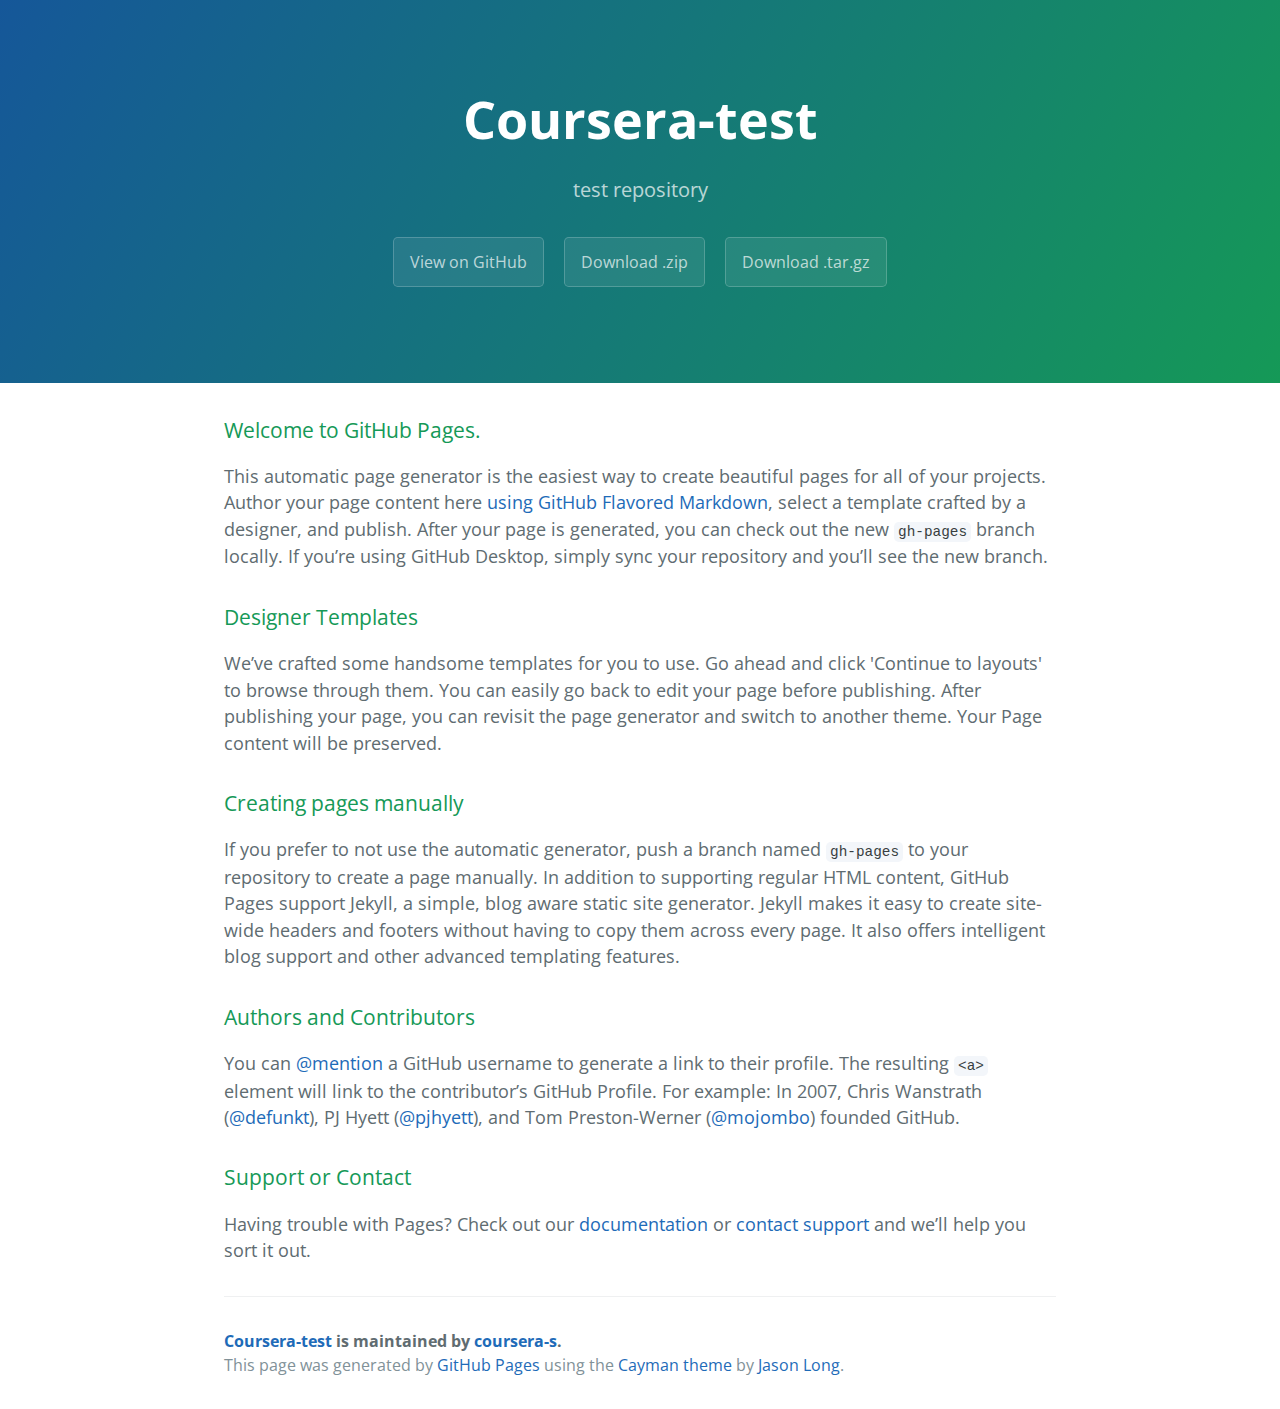
<file: index.html>
<!DOCTYPE html>
<html lang="en-us">
  <head>
    <meta charset="UTF-8">
    <title>Coursera-test by coursera-s</title>
    <meta name="viewport" content="width=device-width, initial-scale=1">
    <link rel="stylesheet" type="text/css" href="stylesheets/normalize.css" media="screen">
    <link href='https://fonts.googleapis.com/css?family=Open+Sans:400,700' rel='stylesheet' type='text/css'>
    <link rel="stylesheet" type="text/css" href="stylesheets/stylesheet.css" media="screen">
    <link rel="stylesheet" type="text/css" href="stylesheets/github-light.css" media="screen">
  </head>
  <body>
    <section class="page-header">
      <h1 class="project-name">Coursera-test</h1>
      <h2 class="project-tagline">test repository</h2>
      <a href="https://github.com/coursera-s/coursera-test" class="btn">View on GitHub</a>
      <a href="https://github.com/coursera-s/coursera-test/zipball/master" class="btn">Download .zip</a>
      <a href="https://github.com/coursera-s/coursera-test/tarball/master" class="btn">Download .tar.gz</a>
    </section>

    <section class="main-content">
      <h3>
<a id="welcome-to-github-pages" class="anchor" href="#welcome-to-github-pages" aria-hidden="true"><span aria-hidden="true" class="octicon octicon-link"></span></a>Welcome to GitHub Pages.</h3>

<p>This automatic page generator is the easiest way to create beautiful pages for all of your projects. Author your page content here <a href="https://guides.github.com/features/mastering-markdown/">using GitHub Flavored Markdown</a>, select a template crafted by a designer, and publish. After your page is generated, you can check out the new <code>gh-pages</code> branch locally. If you’re using GitHub Desktop, simply sync your repository and you’ll see the new branch.</p>

<h3>
<a id="designer-templates" class="anchor" href="#designer-templates" aria-hidden="true"><span aria-hidden="true" class="octicon octicon-link"></span></a>Designer Templates</h3>

<p>We’ve crafted some handsome templates for you to use. Go ahead and click 'Continue to layouts' to browse through them. You can easily go back to edit your page before publishing. After publishing your page, you can revisit the page generator and switch to another theme. Your Page content will be preserved.</p>

<h3>
<a id="creating-pages-manually" class="anchor" href="#creating-pages-manually" aria-hidden="true"><span aria-hidden="true" class="octicon octicon-link"></span></a>Creating pages manually</h3>

<p>If you prefer to not use the automatic generator, push a branch named <code>gh-pages</code> to your repository to create a page manually. In addition to supporting regular HTML content, GitHub Pages support Jekyll, a simple, blog aware static site generator. Jekyll makes it easy to create site-wide headers and footers without having to copy them across every page. It also offers intelligent blog support and other advanced templating features.</p>

<h3>
<a id="authors-and-contributors" class="anchor" href="#authors-and-contributors" aria-hidden="true"><span aria-hidden="true" class="octicon octicon-link"></span></a>Authors and Contributors</h3>

<p>You can <a href="https://help.github.com/articles/basic-writing-and-formatting-syntax/#mentioning-users-and-teams" class="user-mention">@mention</a> a GitHub username to generate a link to their profile. The resulting <code>&lt;a&gt;</code> element will link to the contributor’s GitHub Profile. For example: In 2007, Chris Wanstrath (<a href="https://github.com/defunkt" class="user-mention">@defunkt</a>), PJ Hyett (<a href="https://github.com/pjhyett" class="user-mention">@pjhyett</a>), and Tom Preston-Werner (<a href="https://github.com/mojombo" class="user-mention">@mojombo</a>) founded GitHub.</p>

<h3>
<a id="support-or-contact" class="anchor" href="#support-or-contact" aria-hidden="true"><span aria-hidden="true" class="octicon octicon-link"></span></a>Support or Contact</h3>

<p>Having trouble with Pages? Check out our <a href="https://help.github.com/pages">documentation</a> or <a href="https://github.com/contact">contact support</a> and we’ll help you sort it out.</p>

      <footer class="site-footer">
        <span class="site-footer-owner"><a href="https://github.com/coursera-s/coursera-test">Coursera-test</a> is maintained by <a href="https://github.com/coursera-s">coursera-s</a>.</span>

        <span class="site-footer-credits">This page was generated by <a href="https://pages.github.com">GitHub Pages</a> using the <a href="https://github.com/jasonlong/cayman-theme">Cayman theme</a> by <a href="https://twitter.com/jasonlong">Jason Long</a>.</span>
      </footer>

    </section>

  
  </body>
</html>
</file>
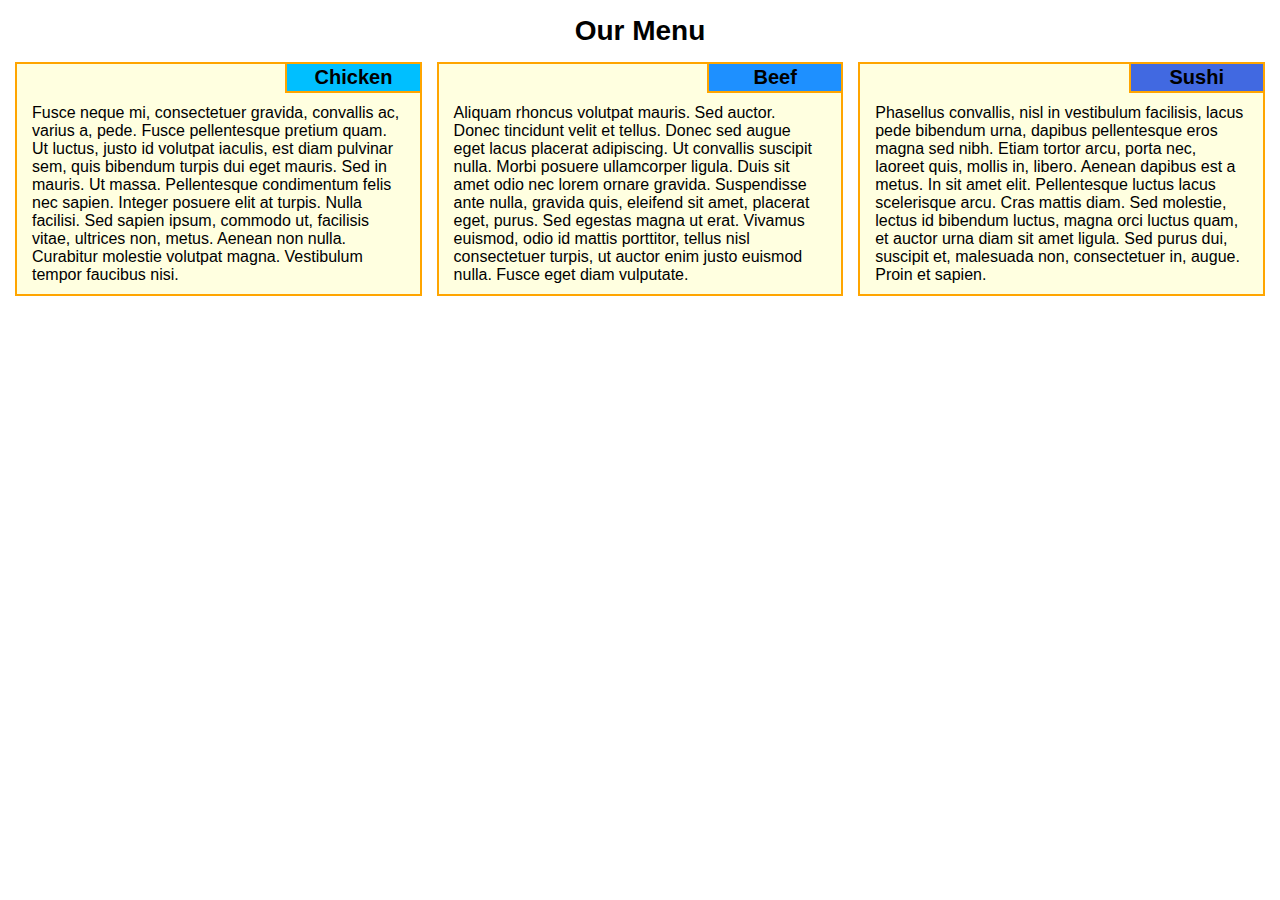
<file: site/index.html>
<!DOCTYPE html>
<html>
<head>
<meta charset="utf-8">
<meta name="viewport" content="width=device-width, initial-scale=1">
<title>Mod2 - Assignment Solution</title>
<link rel="stylesheet" type="text/css" href="mod2.css">
</head>
<body>
<header>
	<h1>Our Menu</h1>
</header>
<div class=row>
<section class="col-lg-4 col-md-6 col-sm-12">
  	<div class="heading">
  		<h2 id="chicken">Chicken</h2>
  	  	  	<p>Fusce neque mi, consectetuer gravida, convallis ac, varius a, pede. Fusce pellentesque pretium quam. Ut luctus, justo id volutpat iaculis, est diam pulvinar sem, quis bibendum turpis dui eget mauris. Sed in mauris. Ut massa. Pellentesque condimentum felis nec sapien. Integer posuere elit at turpis. Nulla facilisi. Sed sapien ipsum, commodo ut, facilisis vitae, ultrices non, metus. Aenean non nulla. Curabitur molestie volutpat magna. Vestibulum tempor faucibus nisi. </p>
  	</div>
</section>

<section class="col-lg-4 col-md-6 col-sm-12">
  	<div class="heading">
  		<h2 id="beef">Beef</h2>
  	  	  	<p>Aliquam rhoncus volutpat mauris. Sed auctor. Donec tincidunt velit et tellus. Donec sed augue eget lacus placerat adipiscing. Ut convallis suscipit nulla. Morbi posuere ullamcorper ligula. Duis sit amet odio nec lorem ornare gravida. Suspendisse ante nulla, gravida quis, eleifend sit amet, placerat eget, purus. Sed egestas magna ut erat. Vivamus euismod, odio id mattis porttitor, tellus nisl consectetuer turpis, ut auctor enim justo euismod nulla. Fusce eget diam vulputate.</p>
  	</div>
</section>

<section class="col-lg-4 col-md-12 col-sm-12">
  	<div class="heading">
  		<h2 id="sushi">Sushi</h2>
  	  		<p>Phasellus convallis, nisl in vestibulum facilisis, lacus pede bibendum urna, dapibus pellentesque eros magna sed nibh. Etiam tortor arcu, porta nec, laoreet quis, mollis in, libero. Aenean dapibus est a metus. In sit amet elit. Pellentesque luctus lacus scelerisque arcu. Cras mattis diam. Sed molestie, lectus id bibendum luctus, magna orci luctus quam, et auctor urna diam sit amet ligula. Sed purus dui, suscipit et, malesuada non, consectetuer in, augue. Proin et sapien.</p>
  	</div>
</section>
</div>

</body>
</html>
</file>
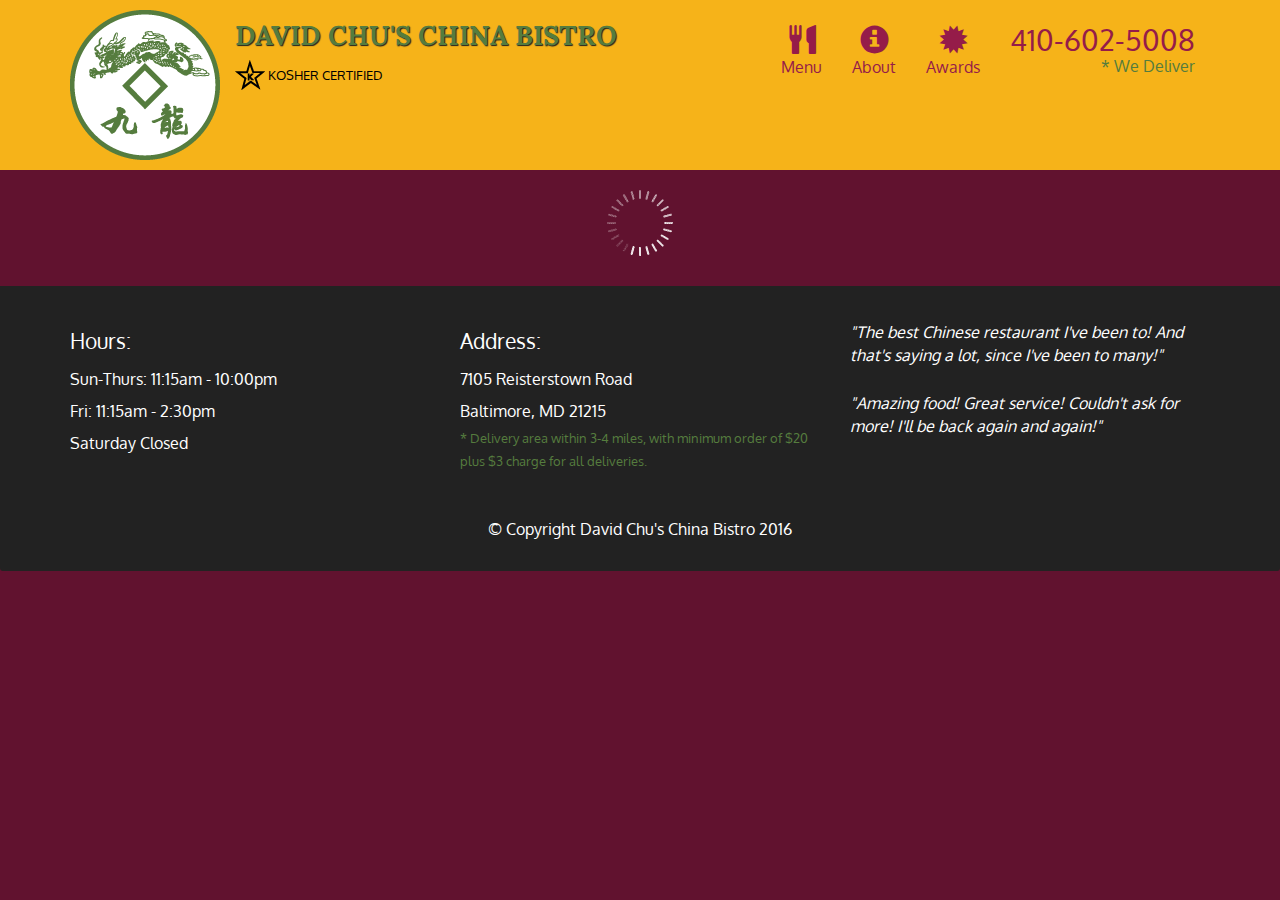
<file: site/mod4_solution/index.html>
<!doctype html>
<html lang="en">
  <head>
    <meta charset="utf-8">
    <meta http-equiv="X-UA-Compatible" content="IE=edge">
    <meta name="viewport" content="width=device-width, initial-scale=1">
    <title>David Chu's China Bistro</title>
    <link rel="stylesheet" href="css/bootstrap.min.css">
    <link rel="stylesheet" href="css/styles.css">
    <link href='https://fonts.googleapis.com/css?family=Oxygen:400,300,700' rel='stylesheet' type='text/css'>
    <link href='https://fonts.googleapis.com/css?family=Lora' rel='stylesheet' type='text/css'>
  </head>
<body>
  <header>
    <nav id="header-nav" class="navbar navbar-default">
      <div class="container">
        <div class="navbar-header">
          <a href="index.html" class="pull-left visible-md visible-lg">
            <div id="logo-img" alt="Logo image"></div>
          </a>

          <div class="navbar-brand">
            <a href="index.html"><h1>David Chu's China Bistro</h1></a>
            <p>
              <img src="images/star-k-logo.png" alt="Kosher certification">
              <span>Kosher Certified</span>
            </p>
          </div>

          <button id="navbarToggle" type="button" class="navbar-toggle collapsed" data-toggle="collapse" data-target="#collapsable-nav" aria-expanded="false">
            <span class="sr-only">Toggle navigation</span>
            <span class="icon-bar"></span>
            <span class="icon-bar"></span>
            <span class="icon-bar"></span>
          </button>
        </div>
        
        <div id="collapsable-nav" class="collapse navbar-collapse">
           <ul id="nav-list" class="nav navbar-nav navbar-right">
            <li id="navHomeButton" class="visible-xs active">
              <a href="index.html">
                <span class="glyphicon glyphicon-home"></span> Home</a>
            </li>
            <li id="navMenuButton">
              <a href="#" onclick="$dc.loadMenuCategories();">
                <span class="glyphicon glyphicon-cutlery"></span><br class="hidden-xs"> Menu</a>
            </li>
            <li>
              <a href="#">
                <span class="glyphicon glyphicon-info-sign"></span><br class="hidden-xs"> About</a>
            </li>
            <li>
              <a href="#">
                <span class="glyphicon glyphicon-certificate"></span><br class="hidden-xs"> Awards</a>
            </li>
            <li id="phone" class="hidden-xs">
              <a href="tel:410-602-5008">
                <span>410-602-5008</span></a><div>* We Deliver</div>
            </li>
          </ul><!-- #nav-list -->
        </div><!-- .collapse .navbar-collapse -->
      </div><!-- .container -->
    </nav><!-- #header-nav -->
  </header>

  <div id="call-btn" class="visible-xs">
    <a class="btn" href="tel:410-602-5008">
    <span class="glyphicon glyphicon-earphone"></span>
    410-602-5008
    </a>
  </div>
  <div id="xs-deliver" class="text-center visible-xs">* We Deliver</div>

  <div id="main-content" class="container"></div>

  <footer class="panel-footer">
    <div class="container">
      <div class="row">
        <section id="hours" class="col-sm-4">
          <span>Hours:</span><br>
          Sun-Thurs: 11:15am - 10:00pm<br>
          Fri: 11:15am - 2:30pm<br>
          Saturday Closed
          <hr class="visible-xs">
        </section>
        <section id="address" class="col-sm-4">
          <span>Address:</span><br>
          7105 Reisterstown Road<br>
          Baltimore, MD 21215
          <p>* Delivery area within 3-4 miles, with minimum order of $20 plus $3 charge for all deliveries.</p>
          <hr class="visible-xs">
        </section>
        <section id="testimonials" class="col-sm-4">
          <p>"The best Chinese restaurant I've been to! And that's saying a lot, since I've been to many!"</p>
          <p>"Amazing food! Great service! Couldn't ask for more! I'll be back again and again!"</p>
        </section>
      </div>
      <div class="text-center">&copy; Copyright David Chu's China Bistro 2016</div>
    </div>
  </footer>

  <!-- jQuery (Bootstrap JS plugins depend on it) -->
  <script src="js/jquery-2.1.4.min.js"></script>
  <script src="js/bootstrap.min.js"></script>
  <script src="js/ajax-utils.js"></script>
  <script src="js/script.js"></script>
</body>
</html>
</file>
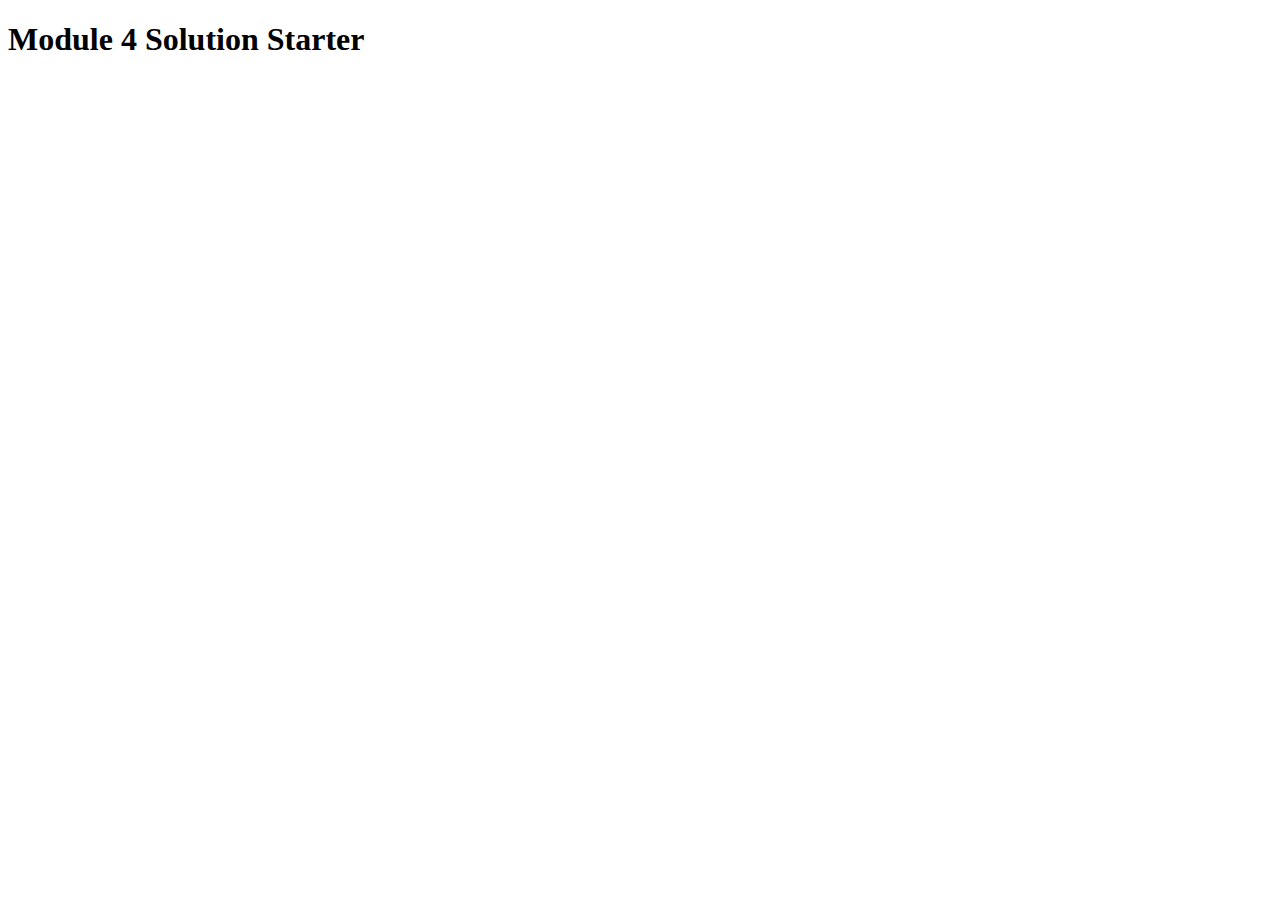
<file: site/mod4_solution/version2/module4-solution-starter/easier/index.html>
<!DOCTYPE html>
<html>
<head>
  <meta charset="utf-8">
  <title>Module 4 Solution Starter</title>
  <script src="SpeakHello.js"></script>
  <script src="SpeakGoodBye.js"></script>
  <script src="script.js"></script>
</head>
<body>
  <h1>Module 4 Solution Starter</h1>
</body>
</html>
</file>
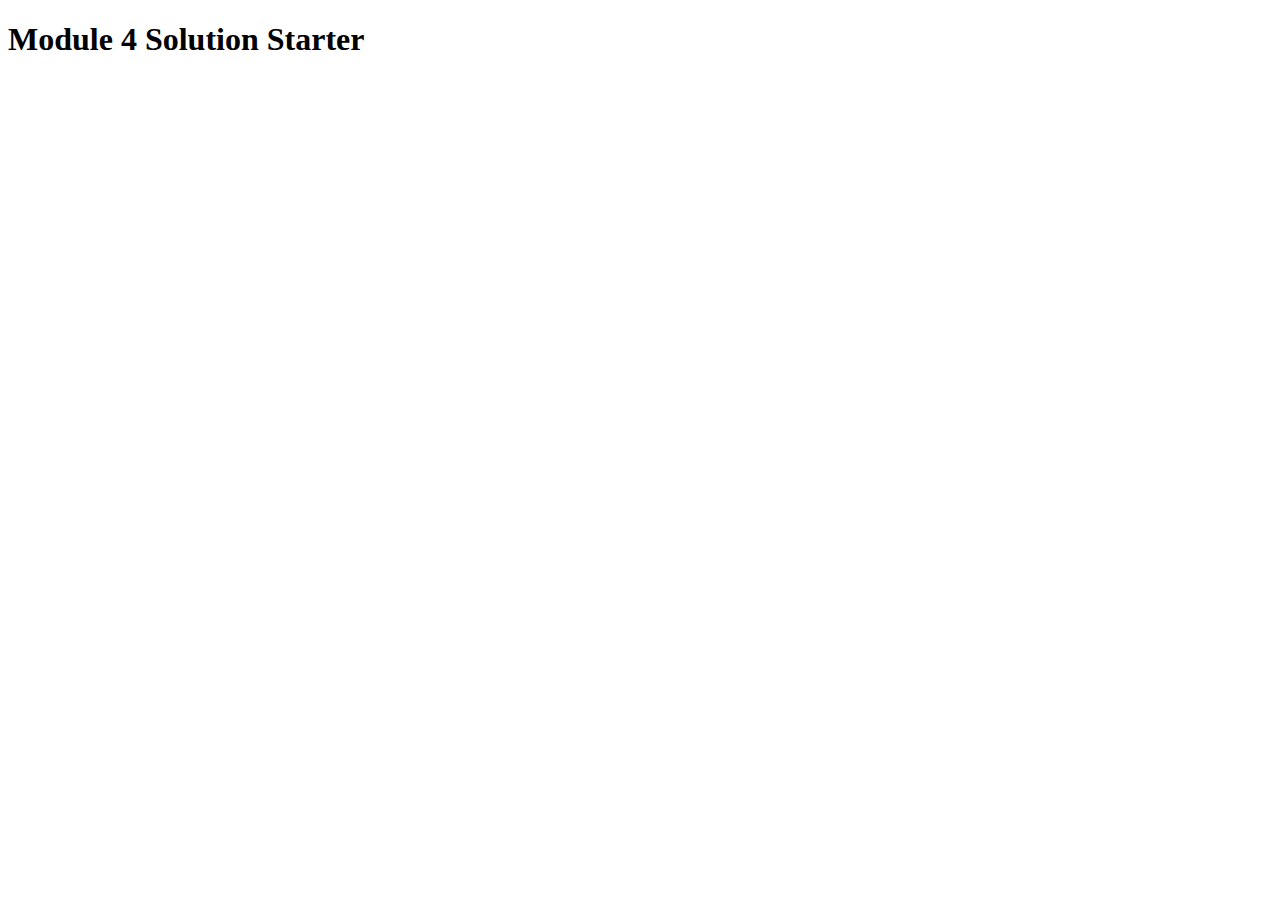
<file: site/mod4_solution/version2/module4-solution-starter/harder/index.html>
<!DOCTYPE html>
<html>
<head>
  <meta charset="utf-8">
  <title>Module 4 Solution Starter</title>
  <script>
    var names = []; // DO NOT REMOVE
  </script>
  <script src="SpeakHello.js"></script>
  <script src="SpeakGoodBye.js"></script>
  <script src="script.js"></script>
</head>
<body>
  <h1>Module 4 Solution Starter</h1>
</body>
</html>
</file>
<file: stylesheets/stylesheet.css>
* {
  box-sizing: border-box; }

body {
  padding: 0;
  margin: 0;
  font-family: "Open Sans", "Helvetica Neue", Helvetica, Arial, sans-serif;
  font-size: 16px;
  line-height: 1.5;
  color: #606c71; }

a {
  color: #1e6bb8;
  text-decoration: none; }
  a:hover {
    text-decoration: underline; }

.btn {
  display: inline-block;
  margin-bottom: 1rem;
  color: rgba(255, 255, 255, 0.7);
  background-color: rgba(255, 255, 255, 0.08);
  border-color: rgba(255, 255, 255, 0.2);
  border-style: solid;
  border-width: 1px;
  border-radius: 0.3rem;
  transition: color 0.2s, background-color 0.2s, border-color 0.2s; }
  .btn + .btn {
    margin-left: 1rem; }

.btn:hover {
  color: rgba(255, 255, 255, 0.8);
  text-decoration: none;
  background-color: rgba(255, 255, 255, 0.2);
  border-color: rgba(255, 255, 255, 0.3); }

@media screen and (min-width: 64em) {
  .btn {
    padding: 0.75rem 1rem; } }

@media screen and (min-width: 42em) and (max-width: 64em) {
  .btn {
    padding: 0.6rem 0.9rem;
    font-size: 0.9rem; } }

@media screen and (max-width: 42em) {
  .btn {
    display: block;
    width: 100%;
    padding: 0.75rem;
    font-size: 0.9rem; }
    .btn + .btn {
      margin-top: 1rem;
      margin-left: 0; } }

.page-header {
  color: #fff;
  text-align: center;
  background-color: #159957;
  background-image: linear-gradient(120deg, #155799, #159957); }

@media screen and (min-width: 64em) {
  .page-header {
    padding: 5rem 6rem; } }

@media screen and (min-width: 42em) and (max-width: 64em) {
  .page-header {
    padding: 3rem 4rem; } }

@media screen and (max-width: 42em) {
  .page-header {
    padding: 2rem 1rem; } }

.project-name {
  margin-top: 0;
  margin-bottom: 0.1rem; }

@media screen and (min-width: 64em) {
  .project-name {
    font-size: 3.25rem; } }

@media screen and (min-width: 42em) and (max-width: 64em) {
  .project-name {
    font-size: 2.25rem; } }

@media screen and (max-width: 42em) {
  .project-name {
    font-size: 1.75rem; } }

.project-tagline {
  margin-bottom: 2rem;
  font-weight: normal;
  opacity: 0.7; }

@media screen and (min-width: 64em) {
  .project-tagline {
    font-size: 1.25rem; } }

@media screen and (min-width: 42em) and (max-width: 64em) {
  .project-tagline {
    font-size: 1.15rem; } }

@media screen and (max-width: 42em) {
  .project-tagline {
    font-size: 1rem; } }

.main-content :first-child {
  margin-top: 0; }
.main-content img {
  max-width: 100%; }
.main-content h1, .main-content h2, .main-content h3, .main-content h4, .main-content h5, .main-content h6 {
  margin-top: 2rem;
  margin-bottom: 1rem;
  font-weight: normal;
  color: #159957; }
.main-content p {
  margin-bottom: 1em; }
.main-content code {
  padding: 2px 4px;
  font-family: Consolas, "Liberation Mono", Menlo, Courier, monospace;
  font-size: 0.9rem;
  color: #383e41;
  background-color: #f3f6fa;
  border-radius: 0.3rem; }
.main-content pre {
  padding: 0.8rem;
  margin-top: 0;
  margin-bottom: 1rem;
  font: 1rem Consolas, "Liberation Mono", Menlo, Courier, monospace;
  color: #567482;
  word-wrap: normal;
  background-color: #f3f6fa;
  border: solid 1px #dce6f0;
  border-radius: 0.3rem; }
  .main-content pre > code {
    padding: 0;
    margin: 0;
    font-size: 0.9rem;
    color: #567482;
    word-break: normal;
    white-space: pre;
    background: transparent;
    border: 0; }
.main-content .highlight {
  margin-bottom: 1rem; }
  .main-content .highlight pre {
    margin-bottom: 0;
    word-break: normal; }
.main-content .highlight pre, .main-content pre {
  padding: 0.8rem;
  overflow: auto;
  font-size: 0.9rem;
  line-height: 1.45;
  border-radius: 0.3rem; }
.main-content pre code, .main-content pre tt {
  display: inline;
  max-width: initial;
  padding: 0;
  margin: 0;
  overflow: initial;
  line-height: inherit;
  word-wrap: normal;
  background-color: transparent;
  border: 0; }
  .main-content pre code:before, .main-content pre code:after, .main-content pre tt:before, .main-content pre tt:after {
    content: normal; }
.main-content ul, .main-content ol {
  margin-top: 0; }
.main-content blockquote {
  padding: 0 1rem;
  margin-left: 0;
  color: #819198;
  border-left: 0.3rem solid #dce6f0; }
  .main-content blockquote > :first-child {
    margin-top: 0; }
  .main-content blockquote > :last-child {
    margin-bottom: 0; }
.main-content table {
  display: block;
  width: 100%;
  overflow: auto;
  word-break: normal;
  word-break: keep-all; }
  .main-content table th {
    font-weight: bold; }
  .main-content table th, .main-content table td {
    padding: 0.5rem 1rem;
    border: 1px solid #e9ebec; }
.main-content dl {
  padding: 0; }
  .main-content dl dt {
    padding: 0;
    margin-top: 1rem;
    font-size: 1rem;
    font-weight: bold; }
  .main-content dl dd {
    padding: 0;
    margin-bottom: 1rem; }
.main-content hr {
  height: 2px;
  padding: 0;
  margin: 1rem 0;
  background-color: #eff0f1;
  border: 0; }

@media screen and (min-width: 64em) {
  .main-content {
    max-width: 64rem;
    padding: 2rem 6rem;
    margin: 0 auto;
    font-size: 1.1rem; } }

@media screen and (min-width: 42em) and (max-width: 64em) {
  .main-content {
    padding: 2rem 4rem;
    font-size: 1.1rem; } }

@media screen and (max-width: 42em) {
  .main-content {
    padding: 2rem 1rem;
    font-size: 1rem; } }

.site-footer {
  padding-top: 2rem;
  margin-top: 2rem;
  border-top: solid 1px #eff0f1; }

.site-footer-owner {
  display: block;
  font-weight: bold; }

.site-footer-credits {
  color: #819198; }

@media screen and (min-width: 64em) {
  .site-footer {
    font-size: 1rem; } }

@media screen and (min-width: 42em) and (max-width: 64em) {
  .site-footer {
    font-size: 1rem; } }

@media screen and (max-width: 42em) {
  .site-footer {
    font-size: 0.9rem; } }
</file>
<file: stylesheets/github-light.css>
/*
   Copyright 2014 GitHub Inc.

   Licensed under the Apache License, Version 2.0 (the "License");
   you may not use this file except in compliance with the License.
   You may obtain a copy of the License at

       http://www.apache.org/licenses/LICENSE-2.0

   Unless required by applicable law or agreed to in writing, software
   distributed under the License is distributed on an "AS IS" BASIS,
   WITHOUT WARRANTIES OR CONDITIONS OF ANY KIND, either express or implied.
   See the License for the specific language governing permissions and
   limitations under the License.

*/

.pl-c /* comment */ {
  color: #969896;
}

.pl-c1      /* constant, markup.raw, meta.diff.header, meta.module-reference, meta.property-name, support, support.constant, support.variable, variable.other.constant */,
.pl-s .pl-v /* string variable */ {
  color: #0086b3;
}

.pl-e  /* entity */,
.pl-en /* entity.name */ {
  color: #795da3;
}

.pl-s .pl-s1 /* string source */,
.pl-smi      /* storage.modifier.import, storage.modifier.package, storage.type.java, variable.other, variable.parameter.function */ {
  color: #333;
}

.pl-ent /* entity.name.tag */ {
  color: #63a35c;
}

.pl-k /* keyword, storage, storage.type */ {
  color: #a71d5d;
}

.pl-pds              /* punctuation.definition.string, string.regexp.character-class */,
.pl-s                /* string */,
.pl-s .pl-pse .pl-s1 /* string punctuation.section.embedded source */,
.pl-sr               /* string.regexp */,
.pl-sr .pl-cce       /* string.regexp constant.character.escape */,
.pl-sr .pl-sra       /* string.regexp string.regexp.arbitrary-repitition */,
.pl-sr .pl-sre       /* string.regexp source.ruby.embedded */ {
  color: #183691;
}

.pl-v /* variable */ {
  color: #ed6a43;
}

.pl-id /* invalid.deprecated */ {
  color: #b52a1d;
}

.pl-ii /* invalid.illegal */ {
  background-color: #b52a1d;
  color: #f8f8f8;
}

.pl-sr .pl-cce /* string.regexp constant.character.escape */ {
  color: #63a35c;
  font-weight: bold;
}

.pl-ml /* markup.list */ {
  color: #693a17;
}

.pl-mh        /* markup.heading */,
.pl-mh .pl-en /* markup.heading entity.name */,
.pl-ms        /* meta.separator */ {
  color: #1d3e81;
  font-weight: bold;
}

.pl-mq /* markup.quote */ {
  color: #008080;
}

.pl-mi /* markup.italic */ {
  color: #333;
  font-style: italic;
}

.pl-mb /* markup.bold */ {
  color: #333;
  font-weight: bold;
}

.pl-md /* markup.deleted, meta.diff.header.from-file */ {
  background-color: #ffecec;
  color: #bd2c00;
}

.pl-mi1 /* markup.inserted, meta.diff.header.to-file */ {
  background-color: #eaffea;
  color: #55a532;
}

.pl-mdr /* meta.diff.range */ {
  color: #795da3;
  font-weight: bold;
}

.pl-mo /* meta.output */ {
  color: #1d3e81;
}
</file>
<file: site/mod2.css>
/********** Base styles **********/
* {
  margin: 0 auto;
  padding: 0;
  box-sizing: border-box;
  font-family: "Lucida Sans Unicode", "Lucida Grande", sans-serif;
}  

.row {
  padding-left: 15px;
}
#chicken {
  background-color: #00bfff;
  border-left: 2px solid orange;
  border-bottom: 2px solid orange;
  position: absolute;
  right: 0px;
  top: -0px;
  width: 33.33%;
}

#beef {
  background-color: #1e90ff;
  border-left: 2px solid orange;
  border-bottom: 2px solid orange;
  position: absolute;
  right: 0px;
  top: 0px;
  width: 33.33%;

}

#sushi {
  background-color: #4169e1;
  border-left: 2px solid orange;
  border-bottom: 2px solid orange;
  position: absolute;
  right: 0px;
  top: 0px;
  width: 33.33%;
}

.heading {
  border: 2px solid orange;
  position: relative;
  height: auto;    
 /* margin: 0 15px 15px 0px; */ 
  margin: 0 15px 15px 0;   
  padding-top: 40px;
  padding-bottom: 10px;
  background-color: #ffffe0;
   
}

h1 {
  margin-bottom: 15px;
  margin-top: 15px;
  text-align: center;
  font-size: 1.75rem;
}

h2 {
  text-align: center;
  font-size: 1.25rem;
  padding-top: 2px;
  padding-bottom: 2px;

}

p {
  font-size: 1em;
  margin: 0 15px;
}

/********** Small devices only **********/
/*@media (min-width: 767px) {
  .col-sm-1, .col-sm-2, .col-sm-3, .col-sm-4, .col-sm-5, .col-sm-6, .col-sm-7, .col-sm-8, .col-sm-9, .col-sm-10, .col-sm-11, .col-sm-12 {
    float: left;
}
  .col-sm-1 {
    width: 8.33%;
  }
  .col-sm-2 {
    width: 16.66%;
  }
  .col-sm-3 {
    width: 25%;
  }
  .col-sm-4 {
    width: 33.33%;
  }
  .col-sm-5 {
    width: 41.66%;
  }
  .col-sm-6 {
    width: 50%;
  }
  .col-sm-7 {
    width: 58.33%;
  }
  .col-sm-8 {
    width: 66.66%;
  }
  .col-sm-9 {
    width: 74.99%;
  }
  .col-sm-10 {
    width: 83.33%;
  }
  .col-sm-11 {
    width: 91.66%;
  }
  .col-sm-12 {
    width: 100%;
  }
}*/

/********** Tablet devices only **********/
@media (min-width: 768px) and (max-width: 991px) {
  .col-md-1, .col-md-2, .col-md-3, .col-md-4, .col-md-5, .col-md-6, .col-md-7, .col-md-8, .col-md-9, .col-md-10, .col-md-11, .col-md-12 {
    float: left;
  }
  .col-md-1 {
    width: 8.33%;
  }
  .col-md-2 {
    width: 16.66%;
  }
  .col-md-3 {
    width: 25%;
  }
  .col-md-4 {
    width: 33.33%;
  }
  .col-md-5 {
    width: 41.66%;
  }
  .col-md-6 {
    width: 50%;
  }
  .col-md-7 {
    width: 58.33%;
  }
  .col-md-8 {
    width: 66.66%;
  }
  .col-md-9 {
    width: 74.99%;
  }
  .col-md-10 {
    width: 83.33%;
  }
  .col-md-11 {
    width: 91.66%;
  }
  .col-md-12 {
    width: 100%;
  }
}

/********** Desktop devices only **********/
@media (min-width: 992px) {
  .col-lg-1, .col-lg-2, .col-lg-3, .col-lg-4, .col-lg-5, .col-lg-6, .col-lg-7, .col-lg-8, .col-lg-9, .col-lg-10, .col-lg-11, .col-lg-12 {
    float: left;
}
  .col-lg-1 {
    width: 8.33%;
  }
  .col-lg-2 {
    width: 16.66%;
  }
  .col-lg-3 {
    width: 25%;
  }
  .col-lg-4 {
    width: 33.33%;
  }
  .col-lg-5 {
    width: 41.66%;
  }
  .col-lg-6 {
    width: 50%;
  }
  .col-lg-7 {
    width: 58.33%;
  }
  .col-lg-8 {
    width: 66.66%;
  }
  .col-lg-9 {
    width: 74.99%;
  }
  .col-lg-10 {
    width: 83.33%;
  }
  .col-lg-11 {
    width: 91.66%;
  }
  .col-lg-12 {
    width: 100%;
  }
}
</file>
<file: site/mod4_solution/css/styles.css>
body {
  font-size: 16px;
  color: #fff;
  background-color: #61122f;
  font-family: 'Oxygen', sans-serif;
}

/** HEADER **/
#header-nav {
  background-color: #f6b319;
  border-radius: 0;
  border: 0;
}

#logo-img {
  background: url('../images/restaurant-logo_large.png') no-repeat;
  width: 150px;
  height: 150px;
  margin: 10px 15px 10px 0;
}

.navbar-brand {
  padding-top: 25px;
}
.navbar-brand h1 { /* Restaurant name */
  font-family: 'Lora', serif;
  color: #557c3e;
  font-size: 1.5em;
  text-transform: uppercase;
  font-weight: bold;
  text-shadow: 1px 1px 1px #222;
  margin-top: 0;
  margin-bottom: 0;
  line-height: .75;
}
.navbar-brand a:hover, .navbar-brand a:focus {
  text-decoration: none;
}
.navbar-brand p { /* Kosher cert */
  color: #000;
  text-transform: uppercase;
  font-size: .7em;
  margin-top: 15px;
}
.navbar-brand p span { /* Star-K */
  vertical-align: middle;
}

#nav-list {
  margin-top: 10px;
}
#nav-list a {
  color: #951C49;
  text-align: center;
}
#nav-list a:hover {
  background: #E7E7E7;
}
#nav-list a span {
  font-size: 1.8em;
}

#phone {
  margin-top: 5px;
}
#phone a { /* Phone number */
  text-align: right;
  padding-bottom: 0;
}
#phone div { /* We Deliver */
  color: #557c3e;
  text-align: right;
  padding-right: 15px;
}

.navbar-header button.navbar-toggle, .navbar-header .icon-bar {
  border: 1px solid #61122f;
}
.navbar-header button.navbar-toggle {
  clear: both;
  margin-top: -30px;
}
/* END HEADER */

/* FOOTER */
.panel-footer {
  margin-top: 30px;
  padding-top: 35px;
  padding-bottom: 30px;
  background-color: #222;
  border-top: 0;
}
.panel-footer div.row {
  margin-bottom: 35px;
}
#hours, #address {
  line-height: 2;
}
#hours > span, #address > span {
  font-size: 1.3em;
}
#address p {
  color: #557c3e;
  font-size: .8em;
  line-height: 1.8;
}
#testimonials {
  font-style: italic;
}
#testimonials p:nth-child(2) {
  margin-top: 25px;
}
/* END FOOTER */



/* HOME PAGE */
.container .jumbotron {
  box-shadow: 0 0 50px #3F0C1F;
  border: 2px solid #3F0C1F;
}

#menu-tile, #specials-tile, #map-tile {
  height: 250px;
  width: 100%;
  margin-bottom: 15px;
  position: relative;
  border: 2px solid #3F0C1F;
  overflow: hidden;
}
#menu-tile:hover, #specials-tile:hover, #map-tile:hover {
  box-shadow: 0 1px 5px 1px #cccccc;
}
#menu-tile {
  background: url('../images/menu-tile.jpg') no-repeat;
  background-position: center;
}
#specials-tile {
  background: url('../images/specials-tile.jpg') no-repeat;
  background-position: center;
}
#menu-tile span, #specials-tile span, #map-tile span {
  position: absolute;
  bottom: 0;
  right: 0;
  width: 100%;
  text-align: center;
  font-size: 1.6em;
  text-transform: uppercase;
  background-color: #000;
  color: #fff;
  opacity: .8;
}
/* END HOME PAGE */

/* MENU CATEGORIES PAGE */
.category-tile { 
  position: relative;
  border: 2px solid #3F0C1F;
  overflow: hidden;
  width: 200px;
  height: 200px;
  margin: 0 auto 15px;
}
.category-tile span {
  position: absolute;
  bottom: 0;
  right: 0;
  width: 100%;
  text-align: center;
  font-size: 1.2em;
  text-transform: uppercase;
  background-color: #000;
  color: #fff;
  opacity: .8;
}
.category-tile:hover {
  box-shadow: 0 1px 5px 1px #cccccc;
}

#menu-categories-title + div {
  margin-bottom: 50px;
}
/* END MENU CATEGORIES PAGE */

/* SINGLE CATEGORY PAGE */
.menu-item-tile {
  margin-bottom: 25px;
}
.menu-item-tile hr {
  width: 80%;
}
.menu-item-tile .menu-item-price {
  font-size: 1.1em;
  text-align: right;
  margin-top: -15px;
  margin-right: -15px;
}
.menu-item-tile .menu-item-price span {
  font-size: .6em;
}
.menu-item-photo {
  position: relative;
  border: 2px solid #3F0C1F; 
  overflow: hidden;
  padding: 0;
  margin-right: -15px;
  margin-left: auto;
  margin-bottom: 20px;
  max-width: 250px;
}
.menu-item-photo div {
  position: absolute;
  bottom: 0;
  right: 0;
  width: 80px;
  background-color: #557c3e;
  text-align: center;
}
.menu-item-description {
  padding-right: 30px;
}
h3.menu-item-title {
  margin: 0 0 10px;
}
.menu-item-details {
  font-size: .9em;
  font-style: italic;
}
/* END SINGLE CATEGORY PAGE */


/********** Large devices only **********/
@media (min-width: 1200px) {
  .container .jumbotron {
    background: url('../images/jumbotron_1200.jpg') no-repeat;
    height: 675px;
  }
}

/********** Medium devices only **********/
@media (min-width: 992px) and (max-width: 1199px) {
  /* Header */
  #logo-img {
    background: url('../images/restaurant-logo_medium.png') no-repeat;
    width: 100px;
    height: 100px;
    margin: 5px 5px 5px 0;
  }
  /* End Header */

  /* Home Page */
  .container .jumbotron {
    background: url('../images/jumbotron_992.jpg') no-repeat;
    height: 558px;
  }
  /* End Home Page */
}

/********** Small devices only **********/
@media (min-width: 768px) and (max-width: 991px) {
  /* Home Page */
  .container .jumbotron {
    background: url('../images/jumbotron_768.jpg') no-repeat;
    height: 432px;
  }
  /* End Home Page */
}

/********** Extra small devices only **********/
@media (max-width: 767px) {
  /* Header */
  .navbar-brand {
    padding-top: 10px;
    height: 80px;
  }
  .navbar-brand h1 { /* Restaurant name */
    padding-top: 10px;
    font-size: 5vw; /* 1vw = 1% of viewport width */
  }
  .navbar-brand p { /* Kosher cert */
    font-size: .6em;
    margin-top: 12px;
  }
  .navbar-brand p img { /* Star-K */
    height: 20px;
  }

  #collapsable-nav a { /* Collapsed nav menu text */
    font-size: 1.2em;
  }
  #collapsable-nav a span { /* Collapsed nav menu glyph */
    font-size: 1em;
    margin-right: 5px;
  }

  #call-btn > a {
    font-size: 1.5em;
    display: block;
    margin: 0 20px;
    padding: 10px;
    border: 2px solid #fff;
    background-color: #f6b319;
    color: #951c49;
  }
  #xs-deliver {
    margin-top: 5px;
    font-size: .7em;
    letter-spacing: .1em;
    text-transform: uppercase;
  }
  /* End Header */

  /* Footer */
  .panel-footer section {
    margin-bottom: 30px;
    text-align: center;
  }
  .panel-footer section:nth-child(3) {
    margin-bottom: 0; /* margin already exists on the whole row */
  }
  .panel-footer section hr {
    width: 50%;
  }
  /* End Footer */

  /* Home Page */
  .container .jumbotron {
    margin-top: 30px;
    padding: 0;
  }
  #menu-tile, #specials-tile {
    width: 360px;
    margin: 0 auto 15px;
  }

  .menu-item-photo {
    margin-right: auto;
  }
  .menu-item-tile .menu-item-price {
    text-align: center;
  }
  .menu-item-description {
    text-align: center;
  }
}


/********** Super extra small devices Only :-) (e.g., iPhone 4) **********/
@media (max-width: 479px) {
  /* Header */
  .navbar-brand h1 { /* Restaurant name */
    padding-top: 5px;
    font-size: 6vw;
  }
  /* End Header */
  
  /* Home page */
  #menu-tile, #specials-tile {
    width: 280px;
    margin: 0 auto 15px;
  }

  .col-xxs-12 {
    position: relative;
    min-height: 1px;
    padding-right: 15px;
    padding-left: 15px;
    float: left;
    width: 100%;
  }
}
</file>
